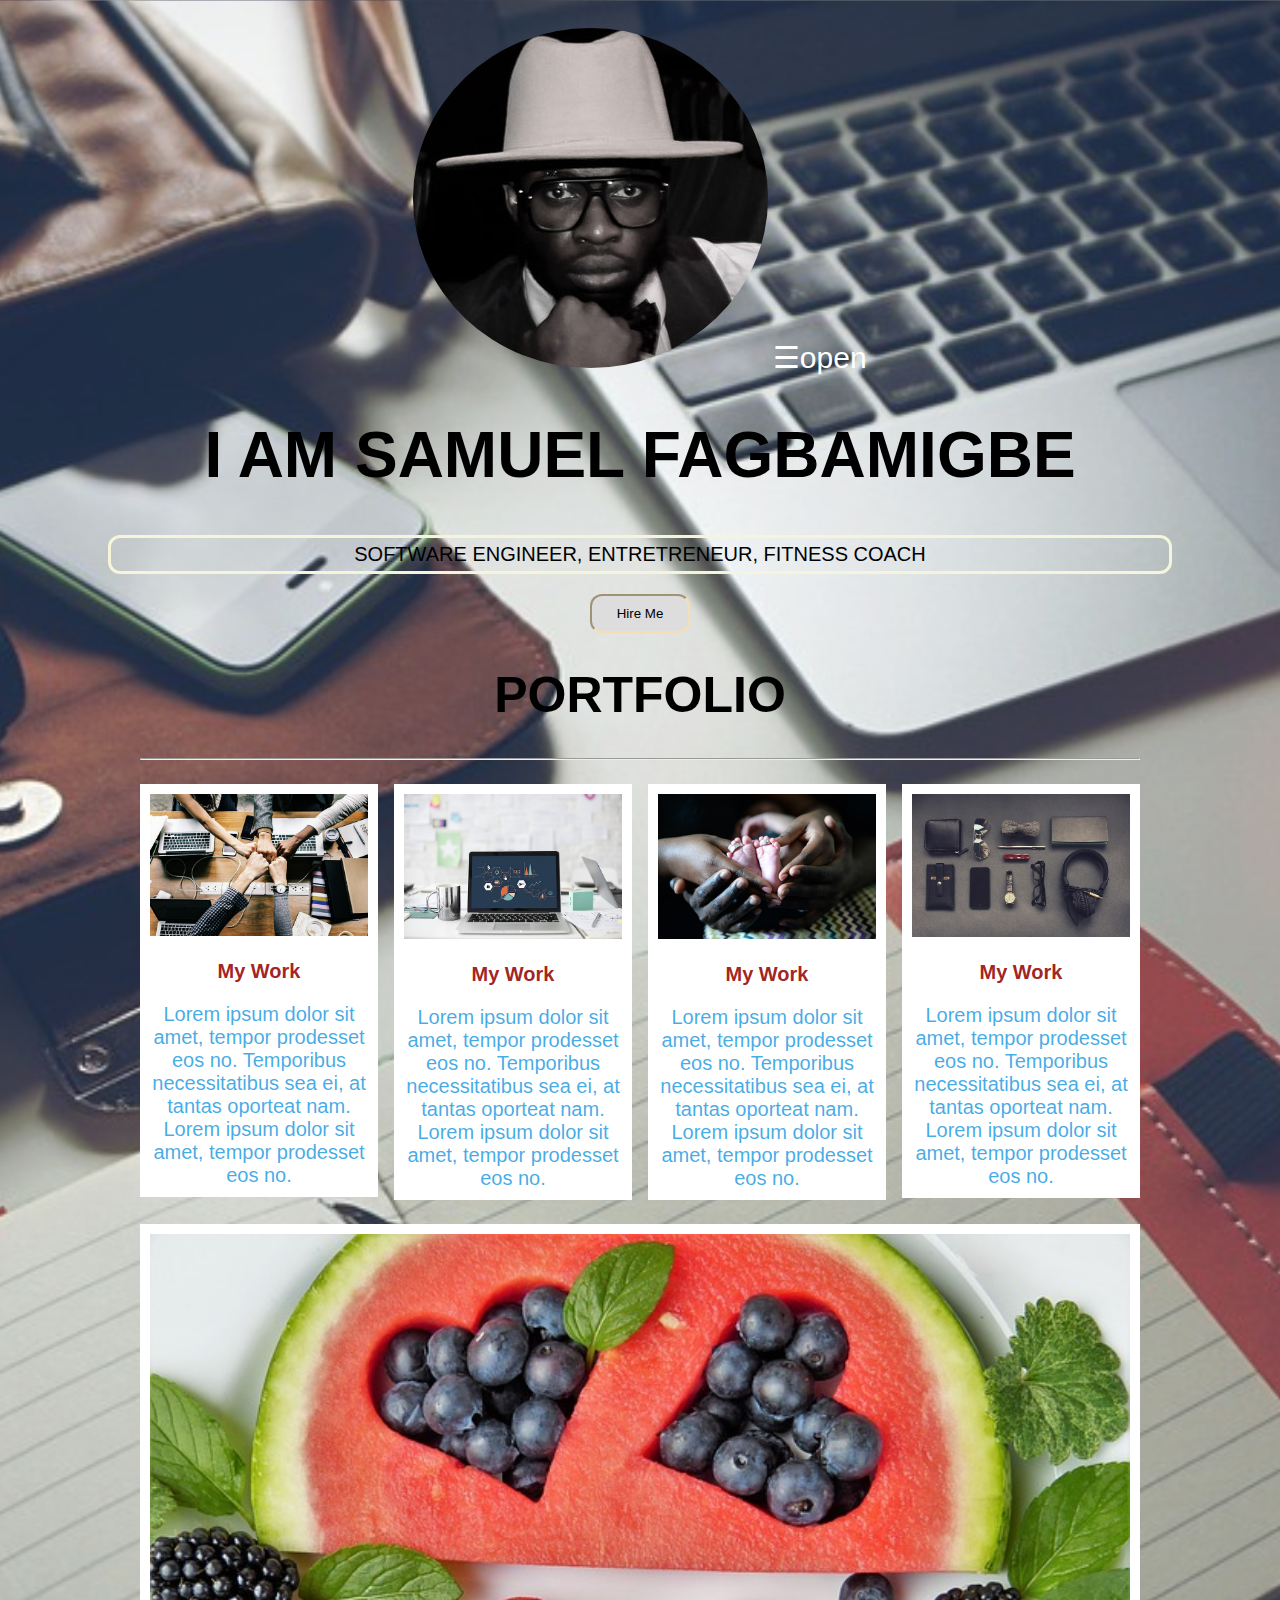
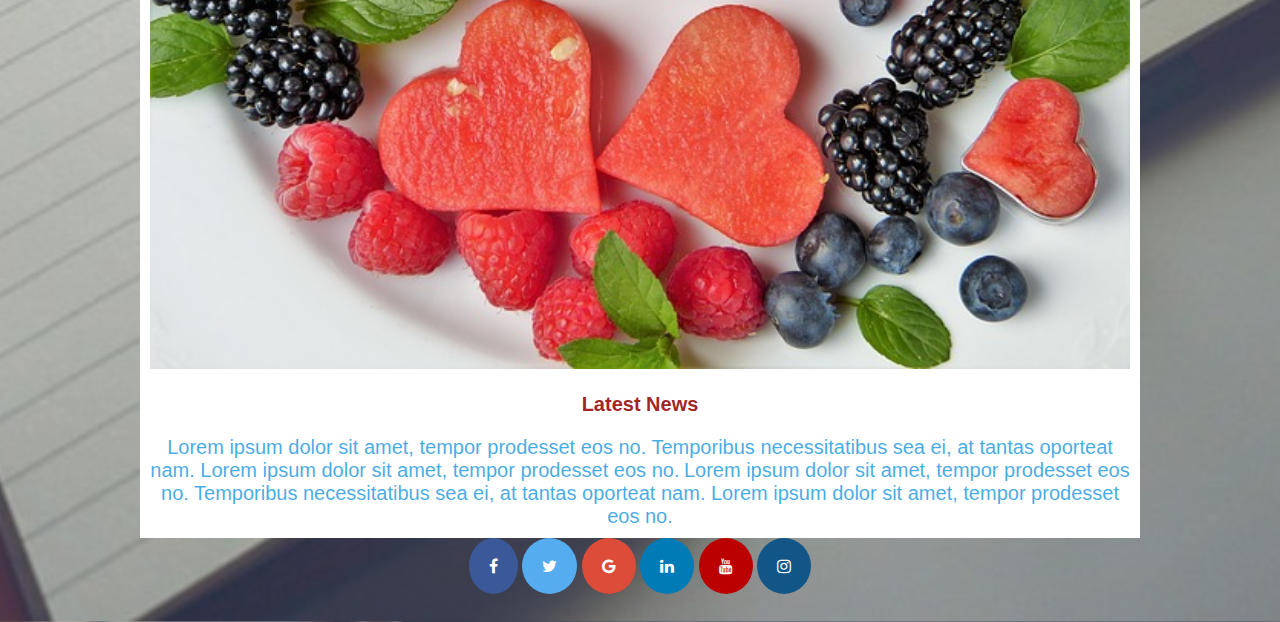
<file: Awesome Website/index.html>
<!DOCTYPE html>

<head>
  <title>Samuel Fagbamigbe</title>
  <link href="style.css" rel="stylesheet">
  <img src="Director2.jpg" class="rounded-circle" />
  <meta name="viewport" content="width=device-width, initial-scale=1 ">

<body>
  <!-- controls border around home page text-->
  <style>
    P.solid {
      border-style: solid;
      border-color: beige;
      border-width: medium;
      border-radius: 12px;
      margin: 20px 80px;
      padding: 5px 3PX;
    }
  </style>

  <!-- controls open nav tag in home screen-->
  <div id="myNav" class="overlay">
    <a href="javascript:void(0) ;" class="closebtn" onclick="closeNav () ">&times;</a>


    <div class="overlay-content">
      <a href="index.html">Home</a>
      <a href="about.html">About</a>
      <a href="contact.html">Contact</a>
    </div>
  </div>

  <!-- use element to show nav tab-->
  <span style="font-size:30px;cursor:pointer" onclick="openNav() ">&#9776;open</span>

  <script>
    function openNav() {
      document.getElementById("myNav").style.height = "100%";
    }

    function closeNav() {
      document.getElementById("myNav").style.height = "0%";

    }
  </script>
  <!-- tab nav ends here-->

  <h1 style="font-size: 400%;">I AM SAMUEL FAGBAMIGBE</h1>
  <p class="solid">SOFTWARE ENGINEER, ENTRETRENEUR, FITNESS COACH</p>

  <div class="hero-text">
    <button>Hire Me</button>
  </div>

  <!-- gallery starts below here-->
  <div class="main">

    <h1>PORTFOLIO</h1>
    <hr>

    <!-- porfolio gallery grid starts here-->
    <div class="row">
      <div class="column">
        <div class="content">
          <img src="team.jpg" alt="team" style="width:100%">
          <h3>My Work</h3>
          <p2>Lorem ipsum dolor sit amet, tempor prodesset eos no. Temporibus necessitatibus sea ei, at tantas oporteat
            nam. Lorem ipsum dolor sit amet, tempor prodesset eos no.</p2>
        </div>
      </div>
      <div class="column">
        <div class="content">
          <img src="macbook.jpg" alt="macbook" style="width:100%">
          <h3>My Work</h3>
          <p2>Lorem ipsum dolor sit amet, tempor prodesset eos no. Temporibus necessitatibus sea ei, at tantas oporteat
            nam. Lorem ipsum dolor sit amet, tempor prodesset eos no.</p2>
        </div>
      </div>
      <div class="column">
        <div class="content">
          <img src="baby.jpg" alt="baby" style="width:100%">
          <h3>My Work</h3>
          <p2>Lorem ipsum dolor sit amet, tempor prodesset eos no. Temporibus necessitatibus sea ei, at tantas oporteat
            nam. Lorem ipsum dolor sit amet, tempor prodesset eos no.</p2>
        </div>
      </div>
      <div class="column">
        <div class="content">
          <img src="gadgets.jpg" alt="gadgets" style="width:100%">
          <h3>My Work</h3>
          <p2>Lorem ipsum dolor sit amet, tempor prodesset eos no. Temporibus necessitatibus sea ei, at tantas oporteat
            nam. Lorem ipsum dolor sit amet, tempor prodesset eos no.</p2>
        </div>
      </div>
    </div>
    <!-- end first grid here. begin second below it-->
    <div class="content">
      <img src="fruit.jpg" alt="fruit" style="width:100%">
      <h3>Latest News</h3>
      <p2>Lorem ipsum dolor sit amet, tempor prodesset eos no. Temporibus necessitatibus sea ei, at tantas oporteat
        nam.
        Lorem ipsum dolor sit amet, tempor prodesset eos no.</p2>
      <p2>Lorem ipsum dolor sit amet, tempor prodesset eos no. Temporibus necessitatibus sea ei, at tantas oporteat
        nam.
        Lorem ipsum dolor sit amet, tempor prodesset eos no.</p2>
    </div>

    <!-- END MAIN -->
  </div>
  <!-- end portfolio -->
  <!-- social media buttons -->

  <link rel="stylesheet" href="https://cdnjs.cloudflare.com/ajax/libs/font-awesome/4.7.0/css/font-awesome.min.css">
<!-- Add font awesome icons -->
<a href="#" class="fa fa-facebook"></a>
<a href="#" class="fa fa-twitter"></a>
<a href="#" class="fa fa-google"></a>
<a href="#" class="fa fa-linkedin"></a>
<a href="#" class="fa fa-youtube"></a>
<a href="#" class="fa fa-instagram"></a>

</body>
</head>
</file>
<file: Awesome Website/style.css>
body { 
      text-align: center;
     background-image: url("laptop1.jpg");
      background-size: cover;
      background-position: center;
      color: white;
      font-family: Arial, Helvetica, sans-serif;
    }



    h1 { 
     font-size: 100px; 
     font-weight: bold;
     text-anchor: uppercase;
     color: black;
    }
    
    h2 {
      font-size: 90px;
      color: red;
    }
    h3 {
      font-size: 20px;
      color: rgba(150, 6, 6, 0.9);
    }
      
    
    p {
      font-size: 20px;
      font-weight: inherit;
      color: black
    }
 /*second paragraphs */
    p2 {
      font-size: 20px;
      color:rgba(28, 153, 224, 0.815);
    }

    input { 
      border: 0;  
      padding: 10px; 
      font-size: 18px; 
    }
     
   /* controls the submit button in contact page*/
    input[type="submit"] {
      background: red;
      color: white;
    }
    
     input[type="Message"] {
      background: white;
      color: white;
      border: 0;

    }
/*  rounded circle for main page picture*/
    .rounded-circle {
      border-radius: 50%;
    }

.overlay {  /*  the overlay of the pop up tab*/
  height: 0%;
  width: 100%;
  position: fixed; /* helps it stay in place */
z-index: 1; /* stays on top */
left: 0;
top: 0;
background-color: rgb(0,0,0); /* black color*/
background-color: rgba(0,0,0, 0.9); /* opacity */
overflow-y: hidden;
transition: 0.5s;
}

.overlay-content {
  position: relative;
  top: 25%; /* 25 from the top */
  width: 100%; /* 100% width */
  text-align: center;
  margin-top: 30px;
}

.overlay a { /*navigation link inside overlay */
  padding: 8px;
  text-decoration: none;
  font-size: 36px;
  color: #818181;
  display: block;
  transition: 0.3s;
}
.overlay a:hover, .overlay a:focus {
  color: #f1f1f1;
}

.overlay .closebtn {
  position: absolute;
  top: 20px;
  right: 45px;
  font-size: 60px;
}
/*when height of screen is less than 
450px change font-size of links and position */
@media screen and (max-height: 450px) {
  .overlay {overflow-y: auto; }
  .overlay a {font-size: 20px }
  .overlay .closebtn { 
    font-size: 40px;
    top: 15px;
    right: 35px;
  }

}
 /* hire me button on home screen*/
.hero-text button {
  border-style: inset;
  border-color: wheat;
  border-radius: 12px;
  outline: 0;
  display: inline-block;
  padding: 10px 25px;
  color: black;
  background-color: #ddd;
  text-align: center;
  cursor: pointer;
}

.hero-text button:hover {
  background-color: #555;
  color: white;
}
/* hire me bttn ends here*/

/* gallery starts here*/

* {
  box-sizing: border-box;
}

body {
  background-color: #f1f1f1;
  padding: 20px;
  font-family: Arial;
}

/* Center website */
.main {
  max-width: 1000px;
  margin: auto;
}

h1 {
  font-size: 50px;
  word-break: break-all;
}

.row {
  margin: 8px -16px;
}

/* Add padding BETWEEN each column */
.row,
.row > .column {
  padding: 8px;
}

/* Create four equal columns that floats next to each other */
.column {
  float: left;
  width: 25%;
}

/* Clear floats after rows */ 
.row:after {
  content: "";
  display: table;
  clear: both;
}

/* Content */
.content {
  background-color: white;
  padding: 10px;
}

/* Responsive layout - makes a two column-layout instead of four columns */
@media screen and (max-width: 900px) {
  .column {
      width: 50%;
  }
}

/* Responsive layout - makes the two columns stack on top of each other instead of next to each other */
@media screen and (max-width: 600px) {
  .column {
      width: 100%;
  }
}
/*social media buttons start here */

.fa {
  padding: 20px;
  font-size: 30px;
  width: 3S0px;
  text-align: center;
  text-decoration: none;
  border-radius: 50%;
}

.fa:hover {
    opacity: 0.7;
}

.fa-facebook {
  background: #3B5998;
  color: white;
}

.fa-twitter {
  background: #55ACEE;
  color: white;
}

.fa-google {
  background: #dd4b39;
  color: white;
}

.fa-linkedin {
  background: #007bb5;
  color: white;
}

.fa-youtube {
  background: #bb0000;
  color: white;
}

.fa-instagram {
  background: #125688;
  color: white;
}

/* new contact info and box below  */ 
body {font-family: Arial, Helvetica, sans-serif;}
* {box-sizing: border-box;}

input[type=text], select, textarea {
    width: 100%;
    padding: 12px;
    border: 1px solid #ccc;
    border-radius: 4px;
    box-sizing: border-box;
    margin-top: 6px;
    margin-bottom: 16px;
    resize: vertical;
}

input[type=submit] {
    background-color: #4CAF50;
    color: white;
    padding: 12px 20px;
    border: none;
    border-radius: 4px;
    cursor: pointer;
}

input[type=submit]:hover {
    background-color: #45a049;
}

.container {
    border-radius: 5px;
    background-color: #f2f2f2;
    padding: 20px;
}
</file>
